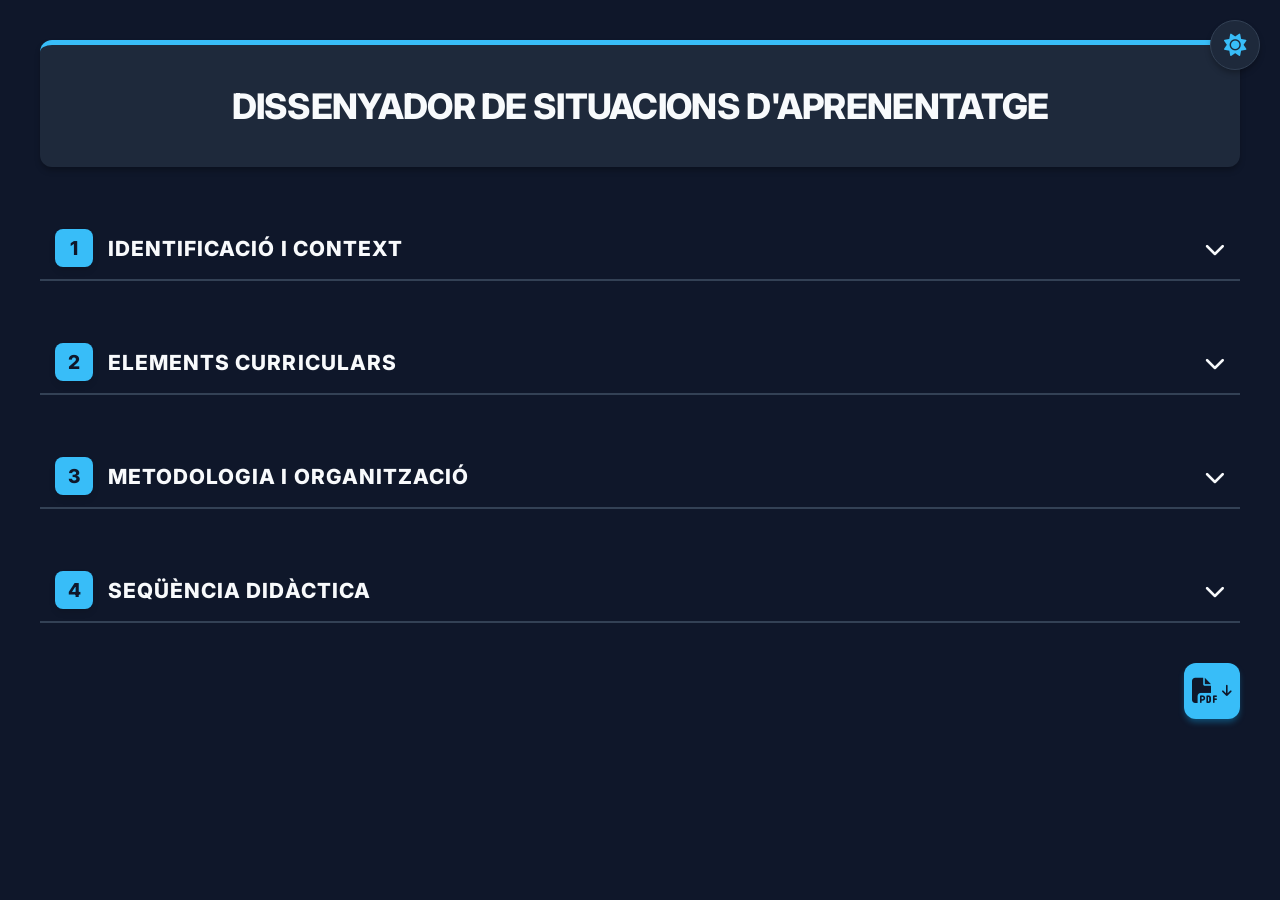
<file: gemini-code-1778108802894.html>
<!DOCTYPE html>
<html lang="ca">
<head>
    <meta charset="UTF-8">
    <meta name="viewport" content="width=device-width, initial-scale=1.0">
    <title>Dissenyador de Situacions d'Aprenentatge - EF Cicle Inicial</title>
    
    <!-- Tipografía Google Fonts (Inter) -->
    <link rel="preconnect" href="https://fonts.googleapis.com">
    <link rel="preconnect" href="https://fonts.gstatic.com" crossorigin>
    <link href="https://fonts.googleapis.com/css2?family=Inter:wght@400;500;600;700;800;900&display=swap" rel="stylesheet">
    
    <!-- Iconos FontAwesome -->
    <link rel="stylesheet" href="https://cdnjs.cloudflare.com/ajax/libs/font-awesome/6.4.0/css/all.min.css">

    <style>
        :root {
            /* Variables Modo Claro */
            --primary: #0f172a;
            --accent: #0ea5e9;
            --accent-hover: #0284c7;
            --bg: #f8fafc;
            --card-bg: #ffffff;
            --text-main: #334155;
            --text-muted: #64748b;
            --border: #e2e8f0;
            --radius: 12px;
            --shadow: 0 4px 6px -1px rgba(0, 0, 0, 0.05), 0 2px 4px -1px rgba(0, 0, 0, 0.03);
            
            /* Colores etiquetas (Tags) - GRIS CLARITO */
            --tag-bg: #f1f5f9;
            --tag-border: #e2e8f0;
            --tag-text: #475569;
            --tag-icon: #94a3b8;
            --tag-icon-hover: #ef4444;
        }

        /* VARIABLES MODO OSCURO (Activo por defecto) */
        body.dark-mode {
            --primary: #f8fafc;
            --accent: #38bdf8;
            --bg: #0f172a;
            --card-bg: #1e293b;
            --text-main: #f1f5f9;
            --text-muted: #94a3b8;
            --border: #334155;
            --shadow: 0 4px 6px -1px rgba(0, 0, 0, 0.3);
            
            /* Colores etiquetas oscuras */
            --tag-bg: #334155;
            --tag-border: #475569;
            --tag-text: #f1f5f9;
            --tag-icon: #94a3b8;
        }

        * {
            box-sizing: border-box;
            font-family: 'Inter', sans-serif;
        }

        body {
            background-color: var(--bg);
            color: var(--text-main);
            margin: 0;
            padding: 40px 20px;
            -webkit-font-smoothing: antialiased;
            transition: background-color 0.3s ease, color 0.3s ease;
        }

        .container {
            max-width: 1200px;
            margin: 0 auto;
        }

        /* BOTÓN MODO OSCURO */
        .dark-mode-toggle {
            position: fixed;
            top: 20px;
            right: 20px;
            background: var(--card-bg);
            border: 1px solid var(--border);
            color: var(--accent);
            width: 50px;
            height: 50px;
            border-radius: 50%;
            display: flex;
            align-items: center;
            justify-content: center;
            font-size: 1.4rem;
            cursor: pointer;
            box-shadow: var(--shadow);
            transition: all 0.3s ease;
            z-index: 1000;
        }

        .dark-mode-toggle:hover {
            transform: scale(1.1);
            background: var(--accent);
            color: white;
            border-color: var(--accent);
        }

        /* HEADER PRINCIPAL */
        header {
            background: var(--card-bg);
            padding: 40px 30px;
            border-radius: var(--radius);
            text-align: center;
            margin-bottom: 20px;
            box-shadow: var(--shadow);
            border-top: 5px solid var(--accent);
            transition: all 0.3s ease;
        }

        h1 {
            color: var(--primary);
            font-size: 2.2rem;
            margin: 0;
            font-weight: 800;
            letter-spacing: -0.02em;
            text-transform: uppercase;
        }

        /* SEPARADORES DE BLOQUE */
        .section-header {
            display: flex;
            align-items: center;
            justify-content: space-between;
            margin: 50px 0 25px 0;
            padding: 12px 15px;
            border-bottom: 2px solid var(--border);
            cursor: pointer;
            border-radius: 8px 8px 0 0;
            transition: background-color 0.2s ease;
            user-select: none;
        }

        .section-header:hover { 
            background-color: rgba(148, 163, 184, 0.1); 
        }

        .section-header-left {
            display: flex;
            align-items: center;
            gap: 15px;
        }

        .section-number {
            background: var(--accent);
            color: white;
            width: 38px;
            height: 38px;
            display: flex;
            align-items: center;
            justify-content: center;
            border-radius: 8px;
            font-weight: 800;
            font-size: 1.2rem;
            box-shadow: 0 4px 6px rgba(0, 0, 0, 0.1);
        }

        body.dark-mode .section-number { color: #0f172a; }

        .section-title-text {
            font-size: 1.3rem;
            font-weight: 800;
            color: var(--primary);
            text-transform: uppercase;
            letter-spacing: 0.05em;
        }

        .toggle-icon {
            font-size: 1.3rem;
            color: var(--primary);
            transition: transform 0.3s ease;
        }

        /* ESTRUCTURA */
        .grid-row {
            display: grid;
            grid-template-columns: 1fr 1fr;
            gap: 30px;
            margin-bottom: 30px;
        }

        .grid-row-4 {
            display: grid;
            grid-template-columns: 1fr 1fr 1fr 1.5fr;
            gap: 20px;
            margin-bottom: 30px;
        }

        .split-header-row {
            display: grid;
            grid-template-columns: 120px 1fr;
            gap: 20px;
            margin-bottom: 30px;
        }

        .block-content {
            animation: fadeIn 0.3s ease;
        }

        @keyframes fadeIn {
            from { opacity: 0; transform: translateY(-10px); }
            to { opacity: 1; transform: translateY(0); }
        }

        @media (max-width: 900px) {
            .grid-row, .grid-row-4, .split-header-row { grid-template-columns: 1fr !important; }
            .dua-grid { grid-template-columns: 1fr !important; }
            h1 { font-size: 1.5rem; }
            .btn-container { justify-content: center; }
        }

        /* TARJETAS */
        .card {
            background: var(--card-bg);
            padding: 24px;
            border-radius: var(--radius);
            border: 1px solid var(--border);
            box-shadow: var(--shadow);
            display: flex;
            flex-direction: column;
            height: 100%;
            transition: all 0.3s ease;
        }

        .card-title {
            font-weight: 700;
            font-size: 0.85rem;
            color: var(--text-muted);
            text-transform: uppercase;
            letter-spacing: 0.08em;
            margin-bottom: 16px;
            display: flex;
            align-items: center;
            gap: 10px;
        }

        .card-title i {
            color: var(--accent);
            font-size: 1.1rem;
            width: 24px;
            text-align: center;
        }

        /* INPUTS Y TEXTAREAS */
        input, textarea {
            width: 100%;
            padding: 14px 16px;
            border: 1px solid var(--border);
            border-radius: 8px;
            font-size: 0.95rem;
            color: var(--text-main);
            background: var(--bg);
            transition: all 0.2s ease;
            resize: vertical;
        }

        textarea {
            min-height: 80px;
            line-height: 1.5;
        }

        input:focus, textarea:focus {
            outline: none;
            border-color: var(--accent);
            background: var(--card-bg);
            box-shadow: 0 0 0 3px rgba(14, 165, 233, 0.15);
        }

        .date-range { display: flex; gap: 10px; }

        #input-sa-num {
            font-weight: 800;
            font-size: 1.2rem;
            text-align: center;
            color: var(--accent);
        }

        #input-sa-title {
            font-weight: 600;
            font-size: 1.1rem;
        }

        .sub-label {
            display: block;
            font-size: 0.75rem;
            font-weight: 800;
            color: var(--accent);
            text-transform: uppercase;
            margin-bottom: 8px;
            letter-spacing: 0.05em;
        }

        /* =========================================
           SISTEMA DE DESPLEGABLES PERSONALIZADOS
           ========================================= */
        .custom-select-wrapper {
            position: relative;
            width: 100%;
        }

        .custom-select-trigger {
            width: 100%;
            min-height: 48px;
            padding: 14px 16px;
            border: 1px solid var(--border);
            border-radius: 8px;
            font-size: 0.95rem;
            color: var(--text-main);
            background: var(--bg);
            transition: all 0.2s ease;
            display: flex;
            justify-content: space-between;
            align-items: center;
            cursor: pointer;
            user-select: none;
        }

        .custom-select-trigger:hover {
            border-color: var(--accent);
        }

        .custom-options {
            position: absolute;
            top: 100%;
            left: 0;
            right: 0;
            z-index: 100;
            background: var(--card-bg);
            border: 1px solid var(--accent);
            border-radius: 8px;
            box-shadow: 0 10px 15px -3px rgba(0,0,0,0.3);
            max-height: 250px;
            overflow-y: auto;
            display: none;
            margin-top: 5px;
            scrollbar-width: thin;
        }

        .custom-options.open {
            display: block;
            animation: slideDown 0.2s ease;
        }

        @keyframes slideDown {
            from { opacity: 0; transform: translateY(-5px); }
            to { opacity: 1; transform: translateY(0); }
        }

        .custom-option {
            padding: 12px 16px;
            font-size: 0.9rem;
            color: var(--text-main);
            border-bottom: 1px solid var(--border);
            cursor: pointer;
            transition: background-color 0.2s ease;
            white-space: normal;
            line-height: 1.4;
            text-align: justify;
        }

        .custom-option:last-child {
            border-bottom: none;
        }

        .custom-option:hover {
            background-color: var(--bg);
        }

        /* Colores CE y Criterios */
        .opt-ce1 { background-color: #ebdcf3 !important; color: #47297b !important; }
        .opt-ce2 { background-color: #c8e4e6 !important; color: #105e6b !important; }
        .opt-ce3 { background-color: #cae7fa !important; color: #0a54a0 !important; }
        .opt-ce4 { background-color: #d6f0cd !important; color: #0e602b !important; }
        .opt-ce5 { background-color: #fcecb5 !important; color: #7a490a !important; }
        .opt-ce6 { background-color: #fdd0bb !important; color: #832f08 !important; }
        
        .opt-ce1:hover, .opt-ce2:hover, .opt-ce3:hover, .opt-ce4:hover, .opt-ce5:hover, .opt-ce6:hover {
            filter: brightness(0.95);
        }

        body.dark-mode .custom-options {
            border-color: var(--accent);
        }

        /* =========================================
           ETIQUETAS SELECCIONADAS (TAGS) & DRAG DROP
           ========================================= */
        .selection-area {
            margin-top: 16px;
            display: flex;
            flex-direction: column;
            gap: 8px;
            min-height: 10px;
        }

        .tag {
            width: 100%;
            background: var(--tag-bg);
            border: 1px solid var(--tag-border);
            padding: 12px 32px 12px 16px; /* Més padding a la dreta per la X absoluta */
            border-radius: 8px;
            font-size: 0.9rem;
            font-weight: 500;
            color: var(--tag-text);
            display: flex;
            justify-content: space-between;
            align-items: center;
            animation: slideIn 0.2s ease-out;
            transition: transform 0.1s ease, box-shadow 0.1s ease;
            text-align: justify;
            cursor: grab;
            position: relative; /* Clau per posar la X absoluta */
        }

        .tag:active {
            cursor: grabbing;
        }

        .tag.dragging {
            opacity: 0.4;
            box-shadow: 0 10px 15px -3px rgba(0,0,0,0.2);
            transform: scale(1.02);
            z-index: 10;
        }

        /* COLORES OFICIALES PARA LOS TAGS */
        .tag-ce1 { background-color: #ebdcf3 !important; border-color: #d8c2e6 !important; color: #47297b !important; }
        .tag-ce1 .remove-x { color: #47297b !important; }
        
        .tag-ce2 { background-color: #c8e4e6 !important; border-color: #aed5d8 !important; color: #105e6b !important; }
        .tag-ce2 .remove-x { color: #105e6b !important; }
        
        .tag-ce3 { background-color: #cae7fa !important; border-color: #abd2f3 !important; color: #0a54a0 !important; }
        .tag-ce3 .remove-x { color: #0a54a0 !important; }
        
        .tag-ce4 { background-color: #d6f0cd !important; border-color: #bce0b0 !important; color: #0e602b !important; }
        .tag-ce4 .remove-x { color: #0e602b !important; }
        
        .tag-ce5 { background-color: #fcecb5 !important; border-color: #e5cd85 !important; color: #7a490a !important; }
        .tag-ce5 .remove-x { color: #7a490a !important; }
        
        .tag-ce6 { background-color: #fdd0bb !important; border-color: #ebaf8f !important; color: #832f08 !important; }
        .tag-ce6 .remove-x { color: #832f08 !important; }

        /* LA "X" DE ELIMINAR ARA ÉS UNIVERSAL I ESTÀ A LA CANTONADA SUPERIOR DRETA */
        .remove-x {
            position: absolute;
            top: 6px;
            right: 8px;
            cursor: pointer;
            color: var(--tag-icon);
            font-weight: 700;
            font-size: 0.75rem; /* Més petita */
            line-height: 1;
            transition: filter 0.2s, transform 0.2s;
            padding: 4px; /* Àrea per clicar còmoda */
            z-index: 5;
        }

        .remove-x:hover { 
            filter: brightness(0.5); 
            transform: scale(1.2);
            color: #ef4444 !important; /* Es posa vermell al passar el ratolí opcionalment */
        }

        /* =========================================
           BLOC 4: SEQÜÈNCIA DIDÀCTICA
           ========================================= */
        .btn-add-step {
            background: transparent;
            color: var(--accent);
            border: 2px dashed var(--accent);
            padding: 14px 24px;
            border-radius: 8px;
            cursor: pointer;
            transition: all 0.3s ease;
            display: inline-flex;
            align-items: center;
            justify-content: center;
            width: 100%;
        }

        .btn-add-step:hover {
            background: var(--accent);
            color: white;
            box-shadow: 0 4px 6px -1px rgba(14, 165, 233, 0.4);
        }

        .sequence-step {
            position: relative; /* Clau per la X absoluta */
            background: var(--card-bg); /* En mode nit agafa el blau fosc de la targeta */
            border: 1px solid var(--border);
            padding: 16px;
            border-radius: var(--radius);
            margin-bottom: 15px;
            animation: fadeIn 0.3s ease;
            transition: transform 0.1s ease, box-shadow 0.1s ease;
            display: flex;
            flex-direction: column;
            gap: 10px;
        }

        .sequence-step.dragging-step {
            opacity: 0.5;
            box-shadow: 0 10px 15px -3px rgba(0,0,0,0.2);
            transform: scale(1.01);
            z-index: 10;
        }

        .step-header {
            display: flex;
            align-items: center;
            gap: 12px;
            padding-right: 20px; /* Espai per la X */
        }

        .step-drag-handle {
            cursor: grab;
            color: var(--tag-icon);
            font-size: 1.1rem;
            padding: 5px;
        }
        
        .step-drag-handle:active {
            cursor: grabbing;
        }

        .step-number {
            background: var(--accent);
            color: white;
            min-width: 26px;
            height: 26px;
            border-radius: 6px;
            display: flex;
            align-items: center;
            justify-content: center;
            font-weight: 800;
            font-size: 0.9rem;
            flex-shrink: 0;
            box-shadow: 0 2px 4px rgba(14, 165, 233, 0.3);
        }

        .step-title-input {
            flex-grow: 1;
            background: transparent;
            border: none;
            border-bottom: 1px dashed var(--tag-icon);
            padding: 4px 8px;
            font-size: 1rem;
            font-weight: 700;
            color: var(--tag-text);
            border-radius: 0;
            transition: border-color 0.2s;
        }

        .step-title-input:focus {
            outline: none;
            box-shadow: none;
            border-color: var(--accent);
            background: rgba(14, 165, 233, 0.05);
        }

        .btn-add-activity {
            background: none;
            border: none;
            color: var(--accent);
            font-size: 0.85rem;
            font-weight: 700;
            cursor: pointer;
            display: inline-flex;
            align-items: center;
            gap: 6px;
            padding: 6px 12px;
            margin-left: 42px; /* Alineat amb el text de la fase */
            border-radius: 6px;
            transition: background-color 0.2s;
            margin-top: 5px;
        }

        .btn-add-activity:hover {
            background-color: rgba(14, 165, 233, 0.1);
        }

        .sequence-activity {
            position: relative; /* Clau per la X absoluta */
            display: flex;
            align-items: flex-start;
            gap: 10px;
            margin-left: 36px; /* Alineat dins de la fase */
            margin-top: 10px;
            background: var(--tag-bg); /* Fons gris en mode nit com les etiquetes */
            border: 1px solid var(--tag-border);
            padding: 12px 32px 12px 12px; /* Padding extra a la dreta per la X */
            border-radius: 8px;
            animation: slideIn 0.2s ease-out;
        }

        .activity-bullet {
            color: var(--accent);
            font-size: 0.8rem;
            margin-top: 2px;
        }

        .activity-textarea {
            flex-grow: 1;
            min-height: 40px;
            font-size: 0.85rem;
            padding: 0;
            background: transparent;
            color: var(--tag-text);
            border: none;
            resize: vertical;
        }

        .activity-textarea:focus {
            background: transparent;
            box-shadow: none;
            outline: none;
            border-bottom: 1px solid var(--accent);
            border-radius: 0;
        }

        /* BOTÓN DESCARGA CUADRADO */
        .btn-container {
            margin-top: 40px;
            display: flex;
            justify-content: flex-end;
        }

        .btn-download {
            background: var(--accent);
            color: white;
            border: none;
            width: 56px;
            height: 56px;
            font-size: 1.6rem;
            border-radius: 12px;
            cursor: pointer;
            transition: all 0.3s ease;
            display: inline-flex;
            align-items: center;
            justify-content: center;
            gap: 4px;
            box-shadow: 0 4px 6px -1px rgba(14, 165, 233, 0.4);
        }

        body.dark-mode .btn-download { color: #0f172a; }

        .btn-download:hover {
            transform: translateY(-2px);
            box-shadow: 0 10px 15px -3px rgba(14, 165, 233, 0.5);
            filter: brightness(1.1);
        }

        #pdf-template { display: none; }

        /* =========================================
           SISTEMA DE IMPRESIÓN (PDF NATIVO 100% TEXTO)
           ========================================= */
        @media print {
            body {
                background: white !important;
                margin: 0 !important;
                padding: 0 !important;
                color: #0f172a !important;
            }
            .container, .dark-mode-toggle {
                display: none !important;
            }
            #pdf-template {
                display: block !important;
                width: 100% !important;
                max-width: 100% !important;
                margin: 0 !important;
                padding: 0 !important;
            }
            @page {
                margin: 12mm;
                size: A4 portrait;
            }
            * {
                -webkit-print-color-adjust: exact !important;
                print-color-adjust: exact !important;
                text-shadow: none !important;
                box-shadow: none !important;
            }
            
            /* Evitar que es tallin targetes a la meitat de la pàgina */
            .pdf-card { break-inside: avoid; }
        }
    </style>
</head>
<body class="dark-mode">

<button class="dark-mode-toggle" onclick="toggleDarkMode()" title="Canviar Mode Fosc/Clar">
    <i class="fa-solid fa-sun" id="dark-icon"></i>
</button>

<div class="container">
    
    <header>
        <h1>DISSENYADOR DE SITUACIONS D'APRENENTATGE</h1>
    </header>

    <!-- BLOQUE 1 -->
    <div class="section-header" onclick="toggleBlock('block-1')">
        <div class="section-header-left">
            <div class="section-number">1</div>
            <div class="section-title-text">Identificació i Context</div>
        </div>
        <i class="fa-solid fa-chevron-up toggle-icon" id="icon-block-1" style="transform: rotate(180deg);"></i>
    </div>

    <div id="block-1" class="block-content" style="display: none;">
        <div class="grid-row-4">
            <div class="card">
                <div class="card-title"><i class="fa-solid fa-shapes"></i> CICLE</div>
                <select id="input-cicle"></select>
            </div>
            <div class="card">
                <div class="card-title"><i class="fa-solid fa-graduation-cap"></i> CURS</div>
                <select id="input-curs"></select>
            </div>
            <div class="card">
                <div class="card-title"><i class="fa-solid fa-calendar-week"></i> TRIMESTRE</div>
                <select id="input-trimestre"></select>
            </div>
            <div class="card">
                <div class="card-title"><i class="fa-regular fa-calendar-days"></i> TEMPORALITZACIÓ</div>
                <div class="date-range">
                    <input type="date" id="input-date-start">
                    <input type="date" id="input-date-end">
                </div>
            </div>
        </div>

        <div class="split-header-row">
            <div class="card">
                <div class="card-title"><i class="fa-solid fa-hashtag"></i> Nº</div>
                <input type="text" id="input-sa-num" placeholder="">
            </div>
            <div class="card">
                <div class="card-title"><i class="fa-solid fa-book-open"></i> TÍTOL</div>
                <input type="text" id="input-sa-title" placeholder="">
            </div>
        </div>

        <div class="grid-row" style="grid-template-columns: 1fr;">
            <div class="card">
                <div class="card-title"><i class="fa-solid fa-flag"></i> REPTE, PROBLEMA, NECESSITAT</div>
                <textarea id="input-repte" rows="2" placeholder="Quin és el repte a superar? Detalla'l..."></textarea>
            </div>
        </div>
        <div class="grid-row" style="grid-template-columns: 1fr;">
            <div class="card">
                <div class="card-title"><i class="fa-solid fa-flag-checkered"></i> TASCA FINAL</div>
                <textarea id="input-tasca" rows="2" placeholder="Què crearan o faran al final? Descriu-ho..."></textarea>
            </div>
        </div>
    </div>

    <!-- BLOQUE 2 -->
    <div class="section-header" onclick="toggleBlock('block-2')">
        <div class="section-header-left">
            <div class="section-number">2</div>
            <div class="section-title-text">Elements Curriculars</div>
        </div>
        <i class="fa-solid fa-chevron-up toggle-icon" id="icon-block-2" style="transform: rotate(180deg);"></i>
    </div>

    <div id="block-2" class="block-content" style="display: none;">
        <div class="grid-row" style="grid-template-columns: repeat(3, 1fr);">
            <div class="card">
                <div class="card-title"><i class="fa-solid fa-stairs"></i> OBJ. GENERALS D'ETAPA</div>
                <select id="select-obj-gen"></select>
                <div class="selection-area" id="tags-obj-gen"></div>
            </div>
            <div class="card">
                <div class="card-title"><i class="fa-solid fa-earth-europe"></i> ODS</div>
                <select id="select-ods"></select>
                <div class="selection-area" id="tags-ods"></div>
            </div>
            <div class="card">
                <div class="card-title"><i class="fa-solid fa-key"></i> COMPETÈNCIES CLAU</div>
                <select id="select-comp-clau"></select>
                <div class="selection-area" id="tags-comp-clau"></div>
            </div>
        </div>

        <div class="grid-row">
            <div class="card">
                <div class="card-title"><i class="fa-solid fa-bullseye"></i> COMPETÈNCIES ESPECÍFIQUES</div>
                <select id="select-comp-espec"></select>
                <div class="selection-area" id="tags-comp-espec"></div>
            </div>
            <div class="card">
                <div class="card-title"><i class="fa-solid fa-list-ol"></i> CRITERIS D'AVALUACIÓ</div>
                <select id="select-criteris"></select>
                <div class="selection-area" id="tags-criteris"></div>
            </div>
        </div>

        <div class="grid-row">
            <div class="card">
                <div class="card-title"><i class="fa-solid fa-layer-group"></i> BLOCS DE CONTINGUTS</div>
                <select id="select-blocs"></select>
                <div class="selection-area" id="tags-blocs"></div>
            </div>
            <div class="card">
                <div class="card-title"><i class="fa-solid fa-lightbulb"></i> SABERS BÀSICS</div>
                <select id="select-sabers"></select>
                <div class="selection-area" id="tags-sabers"></div>
            </div>
        </div>
    </div>


    <!-- BLOQUE 3 -->
    <div class="section-header" onclick="toggleBlock('block-3')">
        <div class="section-header-left">
            <div class="section-number">3</div>
            <div class="section-title-text">Metodologia i Organització</div>
        </div>
        <i class="fa-solid fa-chevron-up toggle-icon" id="icon-block-3" style="transform: rotate(180deg);"></i>
    </div>

    <div id="block-3" class="block-content" style="display: none;">
        <div class="grid-row">
            <div class="card">
                <div class="card-title"><i class="fa-solid fa-person-running"></i> METODOLOGIA</div>
                <select id="select-metodologia"></select>
                <div class="selection-area" id="tags-metodologia"></div>
            </div>
            <div class="card">
                <div class="card-title"><i class="fa-solid fa-users"></i> AGRUPAMENTS</div>
                <select id="select-agrupaments"></select>
                <div class="selection-area" id="tags-agrupaments"></div>
            </div>
        </div>

        <div class="grid-row">
            <div class="card">
                <div class="card-title"><i class="fa-solid fa-clipboard-check"></i> INSTRUMENTS D'AVALUACIÓ</div>
                <select id="select-instruments"></select>
                <div class="selection-area" id="tags-instruments"></div>
            </div>
            <div class="card">
                <div class="card-title"><i class="fa-solid fa-basketball"></i> MATERIALS</div>
                <textarea id="input-materials" rows="3" placeholder="Escriu els materials necessaris..."></textarea>
            </div>
        </div>

        <div class="grid-row" style="grid-template-columns: 1fr;">
            <div class="card">
                <div class="card-title"><i class="fa-solid fa-universal-access"></i> ATENCIÓ A LA DIVERSITAT (DUA)</div>
                <div class="dua-grid" style="display: grid; grid-template-columns: repeat(3, 1fr); gap: 20px;">
                    <div>
                        <span class="sub-label">Accés</span>
                        <select id="select-dua-acces"></select>
                        <div class="selection-area" id="tags-dua-acces"></div>
                    </div>
                    <div>
                        <span class="sub-label">Participació</span>
                        <select id="select-dua-part"></select>
                        <div class="selection-area" id="tags-dua-part"></div>
                    </div>
                    <div>
                        <span class="sub-label">Progrés</span>
                        <select id="select-dua-prog"></select>
                        <div class="selection-area" id="tags-dua-prog"></div>
                    </div>
                </div>
            </div>
        </div>
    </div>

    <!-- BLOQUE 4: SEQÜÈNCIA DIDÀCTICA -->
    <div class="section-header" onclick="toggleBlock('block-4')">
        <div class="section-header-left">
            <div class="section-number">4</div>
            <div class="section-title-text">Seqüència Didàctica</div>
        </div>
        <i class="fa-solid fa-chevron-up toggle-icon" id="icon-block-4" style="transform: rotate(180deg);"></i>
    </div>

    <div id="block-4" class="block-content" style="display: none;">
        <div id="sequence-container">
            <!-- Pasos generados dinámicamente -->
        </div>
        
        <div style="margin-top: 20px;">
            <button class="btn-add-step" onclick="addSequenceStep()" title="Afegir Sessió / Fase">
                <i class="fa-solid fa-plus fa-xl"></i>
            </button>
        </div>
    </div>

    <!-- BOTÓN DESCARGA -->
    <div class="btn-container">
        <button class="btn-download" onclick="generatePDF()" title="Imprimir o Descarregar PDF natiu">
            <i class="fa-solid fa-file-pdf"></i>
            <i class="fa-solid fa-arrow-down" style="font-size: 0.8rem;"></i>
        </button>
    </div>

</div>

<!-- PLANTILLA INVISIBLE PARA EL PDF -->
<div id="pdf-template" style="font-family: 'Inter', sans-serif; color: #1e293b; background: white;">
    <div id="pdf-body"></div>
</div>

<script>
    // ==========================================
    // 1. BASE DE DATOS ACTUALIZADA
    // ==========================================
    const dadesCurriculars = {
        cicle: ["Cicle Inicial"],
        curs: ["1r Primària", "2n Primària"],
        trimestre: ["1r Trimestre", "2n Trimestre", "3r Trimestre"],
        
        objectiusGenerals: [
            "a) Conéixer i apreciar els valors i les normes de convivència, aprendre a actuar d’acord amb aquestes de manera empàtica, preparar-se per a l’exercici actiu de la ciutadania i respectar els drets humans, així com el pluralisme propi d’una societat democràtica.",
            "b) Desenvolupar hàbits de treball individual i d’equip, d’esforç i de responsabilitat en l’estudi, així com actituds de confiança en un mateix, sentit crític, iniciativa personal, curiositat, interés i creativitat en l’aprenentatge, i esperit emprenedor.",
            "c) Adquirir habilitats per a la resolució pacífica de conflictes i la prevenció de la violència, que els permeten desenvolupar-se amb autonomia en l’àmbit escolar i familiar, així com en els grups socials amb els quals es relacionen.",
            "d) Conéixer, comprendre i respectar les diferents cultures i les diferències entre les persones, la igualtat de drets i oportunitats d’homes i dones i la no-discriminació de persones per motius d’ètnia, orientació o identitat sexual, religió o creences, discapacitat o altres condicions.",
            "e) Conéixer i utilitzar de manera adequada la llengua castellana i, si n’hi ha, la llengua cooficial de la comunitat autònoma, i desenvolupar hàbits de lectura.",
            "f) Adquirir en, almenys, una llengua estrangera la competència comunicativa bàsica que els permeta expressar i comprendre missatges senzills i desenvolupar-se en situacions quotidianes.",
            "g) Desenvolupar les competències matemàtiques bàsiques i iniciar-se en la resolució de problemes que requerisquen la realització d’operacions elementals de càlcul, coneixements geomètrics i estimacions, així com ser capaços d’aplicar-los a les situacions de la seua vida quotidiana.",
            "h) Conéixer els aspectes fonamentals de les Ciències de la Naturalesa, les Ciències Socials, la Geografia, la Història i la Cultura.",
            "i) Desenvolupar les competències tecnològiques bàsiques i iniciar-se en la seua utilització per a l’aprenentatge, desenvolupant un esperit crític davant del seu funcionament i dels missatges que reben i elaboren.",
            "j) Utilitzar diferents representacions i expressions artístiques i iniciar-se en la construcció de propostes visuals i audiovisuals.",
            "k) Valorar la higiene i la salut, acceptar el propi cos i el dels altres, respectar les diferències i utilitzar l’educació física, l’esport i l’alimentació com a mitjans per a afavorir el desenvolupament personal i social.",
            "l) Conéixer i valorar els animals més pròxims a l’ésser humà i adoptar formes de comportament que afavorisquen l’empatia i la seua cura.",
            "m) Desenvolupar les seues capacitats afectives en tots els àmbits de la personalitat i en les seues relacions amb les altres persones, així com una actitud contrària a la violència, als prejudicis de qualsevol tipus i als estereotips sexistes.",
            "n) Desenvolupar hàbits quotidians de mobilitat activa autònoma saludable, fomentant l’educació viària i actituds de respecte que incidisquen en la prevenció dels accidents de trànsit."
        ],
        
        ods: [
            "ODS 1: Fi de la pobresa.",
            "ODS 2: Fam zero.",
            "ODS 3: Salut i benestar (fonamental en l’educació física i emocional).",
            "ODS 4: Educació de qualitat (l’ODS central en la LOMLOE, buscant equitat i inclusió).",
            "ODS 5: Igualtat de gènere.",
            "ODS 6: Aigua neta i sanejament.",
            "ODS 7: Energia assequible i no contaminant.",
            "ODS 8: Treball decent i creixement econòmic.",
            "ODS 9: Indústria, innovació i infraestructures.",
            "ODS 10: Reducció de les desigualtats.",
            "ODS 11: Ciutats i comunitats sostenibles.",
            "ODS 12: Producció i consum responsables.",
            "ODS 13: Acció pel clima.",
            "ODS 14: Vida submarina.",
            "ODS 15: Vida d’ecosistemes terrestres.",
            "ODS 16: Pau, justícia i institucions sòlides.",
            "ODS 17: Aliances per a assolir els objectius."
        ],
        
        competenciesClau: [
            "CCL - Competència en comunicació lingüística",
            "CP - Competència plurilingüe",
            "STEM - Competència matemàtica i competència en ciència, tecnologia i enginyeria",
            "CD - Competència digital",
            "CPSAA - Competència personal, social i d’aprendre a aprendre",
            "CC - Competència ciutadana",
            "CE - Competència emprenedora",
            "CCEC - Competència en consciència i expressió culturals"
        ],
        
        competenciesEspecifiques: [
            "CE1. Identificar i incorporar hàbits saludables bàsics en la vida quotidiana, desenrotllant un estil de vida actiu, a través de l'activitat física regular i adequada.",
            "CE2. Mostrar consciència i control dels elements fonamentals de la corporalitat en la resolució de situacions motrius variades des d'un plantejament crític.",
            "CE3. Resoldre reptes i situacions motrius fent ús de les capacitats físiques, perceptiu-motrius i les habilitats motrius en diferents contextos de la vida quotidiana a través de l'activitat física i el joc.",
            "CE4. Participar en l'execució de propostes artístic-expressives amb aportacions estètiques i creatives pròpies de la cultura motriu a través de la utilització dels recursos expressius bàsics del cos i el moviment.",
            "CE5. Participar activament en l'exploració del patrimoni natural i cultural de l'entorn, a través d'activitats físiques i artístic-expressives guiades, adoptant mesures de responsabilitat individuals i col·lectives que afavorisquen la pràctica segura i respectuosa amb el mitjà.",
            "CE6. Identificar i explorar recursos tecnològics relacionats amb l'activitat física i la salut, utilitzant-los de manera responsable i segura, sota la supervisió de l'entorn familiar i escolar."
        ],
        
        criterisAvaluacio: [
            "1.1. Identificar els desplaçaments actius i hàbits d'alimentació saludable com a pràctica saludable, coneixent els seus beneficis físics per a l'establiment d'un estil de vida actiu.",
            "1.2. Aplicar en diferents situacions quotidianes mesures bàsiques de cura de la salut personal a través de la higiene corporal i l'educació postural.",
            "1.3. Participar en jocs d'activació i tornada a la calma, reconeixent utilitat per adaptar el cos a l'activitat física i evitar lesions.",
            "1.4. Practicar activitat física, a través de la realització de rutines bàsiques d'exercicis i jocs que fomenten l'autoconeixement i una harmoniosa interacció.",
            "2.1. Reconéixer les seues limitacions a l'hora de realitzar pràctiques esportives mostrant una disposició positiva cap a la pràctica física.",
            "2.2. Conéixer les parts principals del cos: esquelet i musculatura i relacionar-les amb les accions motrius habituals.",
            "2.3. Adoptar decisions en contextos de pràctica motriu de manera ajustada segons les circumstàncies.",
            "3.1. Executar desplaçaments, salts, girs i altres accions motrius de manera coordinada, facilitant el desenvolupament motriu en situacions controlades de joc i activitat física en entorns estables i coneguts, a través d'accions motrius individuals i de cooperació.",
            "3.2. Identificar habilitats socials inclusives en les pràctiques motrius resolent conflictes individuals i col·lectius de forma dialogada i justa.",
            "3.3. Experimentar reptes motrius senzills que impliquen les capacitats físiques bàsiques a través d'accions motrius individuals i de cooperació.",
            "3.4. Participar en jocs que impliquen accions motrius individuals i de cooperació, per mitjà de la identificació dels principals valors socials i culturals associats als jocs.",
            "4.1. Reproduir mitjançant propostes escèniques, coreogràfiques, balls i danses les possibilitats comunicatives del llenguatge corporal.",
            "4.2. Expressar amb progressiva desinhibició emocions i sentiments, que enriquisquen la seua identitat emocional i personal, a través del moviment.",
            "4.3. Participar activament en dramatitzacions senzilles i guiades, fent ús dels recursos expressius del cos i del moviment.",
            "5.1. Participar en activitats físiques i artístic-expressives en espais de joc i oci en l'entorn pròxim al centre de manera guiada i controlada.",
            "5.2. Identificar mesures de seguretat i accions per a la conservació del medi mitjançant la participació en les activitats inclusives en l'entorn pròxim al centre.",
            "5.3. Conèixer i reflexionar sobre activitats físiques i artístic-expressives del patrimoni natural i cultural pròxim a través d'activitats guiades en l'entorn.",
            "6.1. Conèixer recursos tecnològics senzills relacionats amb l'activitat física i la salut, en situacions motrius.",
            "6.2. Practicar de manera guiada amb algunes aplicacions tecnològiques vinculades a reptes motors i jocs."
        ],
        
        blocsContinguts: [
            "BL1. Vida activa y saludable.",
            "BL2. Organización y gestión de la actividad física.",
            "BL3. Resolución de problemas en situations motrices.",
            "BL4. Autorregulación emocional e interacción social en situaciones motrices.",
            "BL5. Manifestaciones de la cultura motriz.",
            "BL6. Interacción eficiente y sostenible con el entorno."
        ],
        
        sabersBasics: [
            // CE1
            "BL1. Higiene postural i mesures de prevenció d'accidents [1.2]",
            "BL1. Respiració i relaxació [1.2]",
            "BL1. Hàbits saludables d'higiene corporal i postural, d'alimentació i d'hidratació [1.1, 1.2]",
            "BL1. Beneficis d'un estil vida actiu basat en l'activitat física regular. El valor del descans [1.1]",
            "BL1. Alimentació saludable [1.1]",
            "BL2. Programes d'activitat física senzills: definició d'objectius des d'una perspectiva global de l'activitat física i la salut [1.4]",
            "BL2. Elecció de l'activitat basada en criteris saludables segons l'ús i la finalitat [1.4]",
            "BL2. Rutines d'activació, calfament i volta a la calma [1.3]",
            "BL2. Normes de seguretat bàsiques. Coneixement dels principals riscos [1.3]",
            // CE2
            "BL1. Benestar personal. Respecte, consciència i acceptació del cos propi. Gestió de les emocions [2.1]",
            "BL1. Les parts principals del cos: esquelet i musculatura [2.2]",
            "BL3. Percepció i estructuració espaitemporal [2.3]",
            // CE3
            "BL1. Respecte i acceptació de la diversitat de les característiques personals [3.2]",
            "BL3. Les capacitats físiques bàsiques en l'àmbit lúdic i l'activitat física [3.3]",
            "BL3. Jocs individuals i col·lectius, sensorials, simbòlics, psicomotors i manipulatius [3.1, 3.4]",
            "BL3. Jocs cooperatius. Jocs alternatius. Jocs modificats [3.1, 3.4]",
            "BL3. Ocupació d'espais [3.4]",
            "BL4. Identificació i expressió d'emocions i sentiments [3.2]",
            "BL4. Esportivitat i joc net [3.2]",
            "BL4. Normes i regles consensuades en situacions de joc [3.2]",
            "BL4. Habilitats socials: escolta activa, treball en equip, estratègies de gestió i resolució dialogada de conflictes [3.2]",
            "BL4. Conductes inclusives en les situacions motrius basades en la convivència i la no discriminació [3.2]",
            "BL5. Jocs cooperatius i espais coeducatius [3.1, 3.4]",
            "BL5. Pràctiques lúdiques i participatives. Motivació extrínseca [3.4]",
            // CE4
            "BL5. El llenguatge comunicatiu no verbal: el gest, la mímica i la dansa creativa [4.1, 4.2]",
            "BL5. Dramatitzacions senzilles guiades [4.3]",
            "BL5. Activitats rítmiques expressives amb i sense suport musical [4.1, 4.2]",
            "BL5. El ritme intern [4.1]",
            "BL5. Balls populars infantils, tradicionals i regionals valencians [4.1]",
            // CE5
            "BL6. Itineraris guiats en l'entorn pròxim al centre [5.1]",
            "BL6. Itineraris a peu i amb bicicleta [5.1]",
            "BL6. Espais de joc i oci en l'entorn pròxim al centre [5.1]",
            "BL6. Hàbits de mobilitat sostenible [5.2]",
            "BL6. Protocols bàsics de seguretat en les activitats guiades en l'entorn [5.2]"
        ],

        metodologia: [
            "Descobriment guiat", "Resolució de problemes", 
            "Aprenentatge cooperatiu", "Estacions / circuits", 
            "Gamificació", "Aprenentatge basat en jocs", 
            "Comandament directe", "Treball per reptes"
        ],
        
        agrupaments: ["Individual", "Parelles", "Petit grup", "Equips", "Gran grup"],
        
        instrumentsAvaluacio: [
            "Observació directa", "Llista de control", "Rúbrica", 
            "Diana d'avaluació", "Autoavaluació", "Coavaluació", 
            "Repte final pràctic"
        ],

        duaAcces: ["Suport visual (pictogrames)", "Demostració prèvia", "Instruccions curtes i clares"],
        duaParticipacio: ["Adaptació de regles", "Ús de material alternatiu (més lleuger/tou)", "Agrupaments flexibles"],
        duaProgres: ["Reptes amb diferents nivells", "Temps extra d'execució", "Feedback immediat positiu"]
    };

    // ==========================================
    // 2. DESPLEGABLES A MEDIDA Y DRAG & DROP
    // ==========================================
    function buildCustomSelect(selectId, dades, containerId) {
        const originalSelect = document.getElementById(selectId);
        if(!originalSelect) return;

        const wrapper = document.createElement('div');
        wrapper.className = 'custom-select-wrapper';

        const trigger = document.createElement('div');
        trigger.className = 'custom-select-trigger';
        trigger.innerHTML = '<span></span><i class="fa-solid fa-chevron-down"></i>';

        const optionsDiv = document.createElement('div');
        optionsDiv.className = 'custom-options';

        dades.forEach(opcio => {
            const opt = document.createElement('div');
            opt.className = 'custom-option';
            opt.textContent = opcio;

            // Clases de color en los selectores
            if(selectId === 'select-comp-espec'){
                if(opcio.startsWith("CE1.")) opt.classList.add('opt-ce1');
                else if(opcio.startsWith("CE2.")) opt.classList.add('opt-ce2');
                else if(opcio.startsWith("CE3.")) opt.classList.add('opt-ce3');
                else if(opcio.startsWith("CE4.")) opt.classList.add('opt-ce4');
                else if(opcio.startsWith("CE5.")) opt.classList.add('opt-ce5');
                else if(opcio.startsWith("CE6.")) opt.classList.add('opt-ce6');
            } else if (selectId === 'select-criteris') {
                if(opcio.startsWith("1.")) opt.classList.add('opt-ce1');
                else if(opcio.startsWith("2.")) opt.classList.add('opt-ce2');
                else if(opcio.startsWith("3.")) opt.classList.add('opt-ce3');
                else if(opcio.startsWith("4.")) opt.classList.add('opt-ce4');
                else if(opcio.startsWith("5.")) opt.classList.add('opt-ce5');
                else if(opcio.startsWith("6.")) opt.classList.add('opt-ce6');
            } else if (selectId === 'select-sabers') {
                if(opcio.includes("[1.")) opt.classList.add('opt-ce1');
                else if(opcio.includes("[2.")) opt.classList.add('opt-ce2');
                else if(opcio.includes("[3.")) opt.classList.add('opt-ce3');
                else if(opcio.includes("[4.")) opt.classList.add('opt-ce4');
                else if(opcio.includes("[5.")) opt.classList.add('opt-ce5');
                else if(opcio.includes("[6.")) opt.classList.add('opt-ce6');
            }

            opt.onclick = () => {
                if(containerId) {
                    addTag(opcio, containerId);
                    
                    if(containerId === 'tags-sabers') {
                        const blockMatch = opcio.match(/^(BL\d+)/);
                        if (blockMatch) {
                            const fullBlock = dadesCurriculars.blocsContinguts.find(b => b.startsWith(blockMatch[1]));
                            if (fullBlock) addTag(fullBlock, 'tags-blocs');
                        }
                        
                        const critMatch = opcio.match(/\[(.*?)\]/);
                        if (critMatch) {
                            const criteriaList = critMatch[1].split(',').map(s => s.trim());
                            criteriaList.forEach(critNum => {
                                const fullCriteria = dadesCurriculars.criterisAvaluacio.find(c => c.startsWith(critNum));
                                if (fullCriteria) addTag(fullCriteria, 'tags-criteris');
                                
                                const ceNum = critNum.split('.')[0];
                                const fullCE = dadesCurriculars.competenciesEspecifiques.find(ce => ce.startsWith(`CE${ceNum}.`));
                                if (fullCE) addTag(fullCE, 'tags-comp-espec');
                            });
                        }
                    }
                } else {
                    trigger.querySelector('span').textContent = opcio;
                    originalSelect.value = opcio; 
                }
                optionsDiv.classList.remove('open');
            };
            optionsDiv.appendChild(opt);
        });

        trigger.onclick = (e) => {
            e.stopPropagation();
            document.querySelectorAll('.custom-options').forEach(el => {
                if(el !== optionsDiv) el.classList.remove('open');
            });
            optionsDiv.classList.toggle('open');
        };

        wrapper.appendChild(trigger);
        wrapper.appendChild(optionsDiv);

        originalSelect.style.display = 'none';
        originalSelect.parentNode.insertBefore(wrapper, originalSelect.nextSibling);
    }

    function makeSortable(container) {
        let draggingElement = null;

        container.addEventListener('dragstart', (e) => {
            if(e.target.classList.contains('tag')) {
                draggingElement = e.target;
                e.target.classList.add('dragging');
                e.dataTransfer.effectAllowed = 'move';
            }
        });

        container.addEventListener('dragend', (e) => {
            if(e.target.classList.contains('tag')) {
                e.target.classList.remove('dragging');
                draggingElement = null;
            }
        });

        container.addEventListener('dragover', (e) => {
            e.preventDefault();
            if(!draggingElement || !draggingElement.classList.contains('tag')) return;
            
            const draggableElements = [...container.querySelectorAll('.tag:not(.dragging)')];
            const afterElement = draggableElements.reduce((closest, child) => {
                const box = child.getBoundingClientRect();
                const offset = e.clientY - box.top - box.height / 2;
                if (offset < 0 && offset > closest.offset) {
                    return { offset: offset, element: child };
                } else {
                    return closest;
                }
            }, { offset: Number.NEGATIVE_INFINITY }).element;

            if (afterElement == null) {
                container.appendChild(draggingElement);
            } else {
                container.insertBefore(draggingElement, afterElement);
            }
        });
    }

    document.addEventListener('click', function(e) {
        if (!e.target.closest('.custom-select-wrapper')) {
            document.querySelectorAll('.custom-options').forEach(el => el.classList.remove('open'));
        }
    });

    function inicialitzarDesplegables() {
        const mapeig = [
            {id: 'input-cicle', dades: dadesCurriculars.cicle, tag: null},
            {id: 'input-curs', dades: dadesCurriculars.curs, tag: null},
            {id: 'input-trimestre', dades: dadesCurriculars.trimestre, tag: null},
            {id: 'select-obj-gen', dades: dadesCurriculars.objectiusGenerals, tag: 'tags-obj-gen'},
            {id: 'select-ods', dades: dadesCurriculars.ods, tag: 'tags-ods'},
            {id: 'select-comp-clau', dades: dadesCurriculars.competenciesClau, tag: 'tags-comp-clau'},
            {id: 'select-comp-espec', dades: dadesCurriculars.competenciesEspecifiques, tag: 'tags-comp-espec'},
            {id: 'select-criteris', dades: dadesCurriculars.criterisAvaluacio, tag: 'tags-criteris'},
            {id: 'select-blocs', dades: dadesCurriculars.blocsContinguts, tag: 'tags-blocs'},
            {id: 'select-sabers', dades: dadesCurriculars.sabersBasics, tag: 'tags-sabers'},
            {id: 'select-metodologia', dades: dadesCurriculars.metodologia, tag: 'tags-metodologia'},
            {id: 'select-agrupaments', dades: dadesCurriculars.agrupaments, tag: 'tags-agrupaments'},
            {id: 'select-instruments', dades: dadesCurriculars.instrumentsAvaluacio, tag: 'tags-instruments'},
            {id: 'select-dua-acces', dades: dadesCurriculars.duaAcces, tag: 'tags-dua-acces'},
            {id: 'select-dua-part', dades: dadesCurriculars.duaParticipacio, tag: 'tags-dua-part'},
            {id: 'select-dua-prog', dades: dadesCurriculars.duaProgres, tag: 'tags-dua-prog'}
        ];

        mapeig.forEach(item => {
            buildCustomSelect(item.id, item.dades, item.tag);
            if (item.tag) {
                makeSortable(document.getElementById(item.tag));
            }
        });

        makeSequenceSortable();
    }

    window.onload = inicialitzarDesplegables;

    // ==========================================
    // 3. LÓGICA DE INTERFAZ
    // ==========================================
    function toggleDarkMode() {
        document.body.classList.toggle('dark-mode');
        const icon = document.getElementById('dark-icon');
        
        if (document.body.classList.contains('dark-mode')) {
            icon.classList.remove('fa-moon');
            icon.classList.add('fa-sun');
        } else {
            icon.classList.remove('fa-sun');
            icon.classList.add('fa-moon');
        }
    }

    function toggleBlock(blockId) {
        const block = document.getElementById(blockId);
        const icon = document.getElementById('icon-' + blockId);
        
        if (block.style.display === 'none' || block.style.display === '') {
            block.style.display = 'block';
            icon.style.transform = 'rotate(0deg)';
        } else {
            block.style.display = 'none';
            icon.style.transform = 'rotate(180deg)';
        }
    }

    function addTag(val, containerId) {
        if (!val) return;
        
        const container = document.getElementById(containerId);
        const exists = Array.from(container.querySelectorAll('.tag span.tag-text')).some(s => s.innerText === val);
        if (exists) return;

        const tag = document.createElement('div');
        tag.className = 'tag';
        tag.draggable = true;

        if (containerId === 'tags-comp-espec' || containerId === 'tags-criteris') {
            if (val.startsWith("CE1.") || val.startsWith("1.")) tag.classList.add('tag-ce1');
            else if (val.startsWith("CE2.") || val.startsWith("2.")) tag.classList.add('tag-ce2');
            else if (val.startsWith("CE3.") || val.startsWith("3.")) tag.classList.add('tag-ce3');
            else if (val.startsWith("CE4.") || val.startsWith("4.")) tag.classList.add('tag-ce4');
            else if (val.startsWith("CE5.") || val.startsWith("5.")) tag.classList.add('tag-ce5');
            else if (val.startsWith("CE6.") || val.startsWith("6.")) tag.classList.add('tag-ce6');
        } else if (containerId === 'tags-sabers') {
            if (val.includes("[1.")) tag.classList.add('tag-ce1');
            else if (val.includes("[2.")) tag.classList.add('tag-ce2');
            else if (val.includes("[3.")) tag.classList.add('tag-ce3');
            else if (val.includes("[4.")) tag.classList.add('tag-ce4');
            else if (val.includes("[5.")) tag.classList.add('tag-ce5');
            else if (val.includes("[6.")) tag.classList.add('tag-ce6');
        }

        tag.innerHTML = `<span class="tag-text">${val}</span><div class="remove-x" title="Eliminar"><i class="fa-solid fa-xmark"></i></div>`;
        
        document.querySelectorAll('.custom-option').forEach(opt => {
            if (opt.textContent === val) opt.style.display = 'none';
        });

        tag.querySelector('.remove-x').onclick = function() {
            tag.remove();
            document.querySelectorAll('.custom-option').forEach(opt => {
                if (opt.textContent === val) opt.style.display = 'block';
            });
        };

        container.appendChild(tag);
    }

    // ==========================================
    // 4. LÓGICA DE LA SEQÜÈNCIA DIDÀCTICA EN CASCADA
    // ==========================================
    function addSequenceStep() {
        const container = document.getElementById('sequence-container');
        const id = 'step-' + Date.now();
        
        const stepDiv = document.createElement('div');
        stepDiv.className = 'sequence-step';
        stepDiv.id = id;
        stepDiv.draggable = true;
        
        stepDiv.innerHTML = `
            <div class="remove-x" onclick="document.getElementById('${id}').remove(); updateStepNumbers();" title="Eliminar Fase"><i class="fa-solid fa-xmark"></i></div>
            <div class="step-header">
                <div class="step-drag-handle" title="Arrossega per moure"><i class="fa-solid fa-grip-vertical"></i></div>
                <div class="step-number"></div>
                <input type="text" class="step-title-input" placeholder="FASE">
            </div>
            <div class="step-body">
                <div class="activities-container" id="activities-${id}"></div>
                <button class="btn-add-activity" onclick="addActivity('${id}')">
                    <i class="fa-solid fa-plus"></i> Afegir activitat
                </button>
            </div>
        `;
        
        container.appendChild(stepDiv);
        updateStepNumbers();
    }

    function addActivity(stepId) {
        const container = document.getElementById('activities-' + stepId);
        const actDiv = document.createElement('div');
        actDiv.className = 'sequence-activity';
        
        actDiv.innerHTML = `
            <div class="remove-x" onclick="this.parentElement.remove()" title="Eliminar Activitat"><i class="fa-solid fa-xmark"></i></div>
            <div class="activity-bullet"><i class="fa-solid fa-angle-right"></i></div>
            <textarea class="activity-textarea" placeholder="Descripció de l'activitat..." rows="2"></textarea>
        `;
        
        container.appendChild(actDiv);
    }

    function updateStepNumbers() {
        const steps = document.querySelectorAll('.sequence-step');
        steps.forEach((step, index) => {
            step.querySelector('.step-number').innerText = index + 1;
        });
    }

    function makeSequenceSortable() {
        const container = document.getElementById('sequence-container');
        let draggingElement = null;

        container.addEventListener('dragstart', (e) => {
            if(e.target.classList.contains('sequence-step')) {
                draggingElement = e.target;
                e.target.classList.add('dragging-step');
                e.dataTransfer.effectAllowed = 'move';
            }
        });

        container.addEventListener('dragend', (e) => {
            if(e.target.classList.contains('sequence-step')) {
                e.target.classList.remove('dragging-step');
                draggingElement = null;
                updateStepNumbers();
            }
        });

        container.addEventListener('dragover', (e) => {
            e.preventDefault();
            if(!draggingElement || !draggingElement.classList.contains('sequence-step')) return;
            
            const draggableElements = [...container.querySelectorAll('.sequence-step:not(.dragging-step)')];
            const afterElement = draggableElements.reduce((closest, child) => {
                const box = child.getBoundingClientRect();
                const offset = e.clientY - box.top - box.height / 2;
                if (offset < 0 && offset > closest.offset) {
                    return { offset: offset, element: child };
                } else {
                    return closest;
                }
            }, { offset: Number.NEGATIVE_INFINITY }).element;

            if (afterElement == null) {
                container.appendChild(draggingElement);
            } else {
                container.insertBefore(draggingElement, afterElement);
            }
        });
    }

    // ==========================================
    // 5. GENERACIÓN DEL PDF NATIVO 100% TEXTO
    // ==========================================
    function generatePDF() {
        const template = document.getElementById('pdf-template');
        const pdfBody = document.getElementById('pdf-body');
        
        // 1. Capçalera
        let finalHtml = `
            <div style="border-bottom: 2px solid #e2e8f0; padding-bottom: 12px; margin-bottom: 15px; text-align: center;">
                <h1 style="font-size: 16pt; margin: 0; color: #0f172a; text-transform: uppercase; font-weight: 800; letter-spacing: 0.5px;">
                    SITUACIÓ D'APRENENTATGE Nº <span style="color: #0ea5e9;">${document.getElementById('input-sa-num').value || "___"}</span>
                </h1>
                <p style="font-weight: 700; color: #475569; margin: 5px 0 0 0; text-transform: uppercase; letter-spacing: 1px; font-size: 11pt;">
                    ${document.getElementById('input-sa-title').value || "Sense títol"}
                </p>
            </div>
        `;
        
        // 2. Bloc 1: Identificació
        const d1 = document.getElementById('input-date-start').value;
        const d2 = document.getElementById('input-date-end').value;
        const datesStr = (d1 && d2) ? `${new Date(d1).toLocaleDateString('es-ES')} - ${new Date(d2).toLocaleDateString('es-ES')}` : "-";

        finalHtml += `
            <div class="pdf-card" style="background: #f8fafc; border: 1px solid #e2e8f0; border-radius: 8px; padding: 12px; margin-bottom: 15px;">
                <div style="font-size: 9pt; font-weight: 800; color: #0ea5e9; text-transform: uppercase; margin-bottom: 10px; border-bottom: 1px solid #e2e8f0; padding-bottom: 4px;">1. Identificació i Context</div>
                <div style="display: flex; gap: 10px; margin-bottom: 12px;">
                    <div style="flex: 1;"><div style="font-size: 7pt; font-weight: 700; color: #64748b; text-transform: uppercase;">Cicle</div><div style="font-size: 9pt; font-weight: 600; color: #334155;">${document.getElementById('input-cicle').value || "-"}</div></div>
                    <div style="flex: 1;"><div style="font-size: 7pt; font-weight: 700; color: #64748b; text-transform: uppercase;">Curs</div><div style="font-size: 9pt; font-weight: 600; color: #334155;">${document.getElementById('input-curs').value || "-"}</div></div>
                    <div style="flex: 1;"><div style="font-size: 7pt; font-weight: 700; color: #64748b; text-transform: uppercase;">Trimestre</div><div style="font-size: 9pt; font-weight: 600; color: #334155;">${document.getElementById('input-trimestre').value || "-"}</div></div>
                    <div style="flex: 1.5;"><div style="font-size: 7pt; font-weight: 700; color: #64748b; text-transform: uppercase;">Dates</div><div style="font-size: 9pt; font-weight: 500; color: #334155;">${datesStr}</div></div>
                </div>
                <div style="margin-bottom: 10px;">
                    <div style="font-size: 7pt; font-weight: 700; color: #64748b; text-transform: uppercase; margin-bottom: 3px;">Repte / Problema / Necessitat</div>
                    <div style="font-size: 8.5pt; line-height: 1.3; color: #334155; text-align: justify; padding: 6px 10px; background: white; border-radius: 6px; border: 1px solid #e2e8f0; border-left: 3px solid #0ea5e9;">${document.getElementById('input-repte').value || "-"}</div>
                </div>
                <div>
                    <div style="font-size: 7pt; font-weight: 700; color: #64748b; text-transform: uppercase; margin-bottom: 3px;">Tasca Final</div>
                    <div style="font-size: 8.5pt; line-height: 1.3; color: #334155; text-align: justify; padding: 6px 10px; background: white; border-radius: 6px; border: 1px solid #e2e8f0; border-left: 3px solid #10b981;">${document.getElementById('input-tasca').value || "-"}</div>
                </div>
            </div>
        `;

        function getPdfCardHTML(title, containerId, isAbbrev = false) {
            const tags = document.getElementById(containerId).querySelectorAll('.tag span.tag-text');
            let contentHtml = '<div style="font-size: 9pt; color: #94a3b8;">-</div>'; 

            if (tags.length > 0) {
                if (isAbbrev) {
                    let items = Array.from(tags).map(t => {
                        let text = t.innerText;
                        if (containerId === 'tags-obj-gen') {
                            let match = text.match(/^([a-zñ]+)\)/i);
                            return match ? match[1] : text;
                        } else if (containerId === 'tags-ods') {
                            let match = text.match(/ODS\s+(\d+)/i);
                            return match ? match[1] : text;
                        } else if (containerId === 'tags-comp-clau') {
                            let match = text.match(/^([A-Z]+)\s*-/i);
                            return match ? match[1] : text;
                        }
                        return text;
                    });
                    contentHtml = `<div style="font-size: 9.5pt; color: #334155; font-weight: 700;">${items.join(', ')}</div>`;
                } else {
                    contentHtml = `<div style="display: flex; flex-direction: column; gap: 6px;">`;
                    Array.from(tags).forEach(t => {
                        let text = t.innerText;
                        let parentClassList = t.parentElement.classList;
                        
                        let inlineStyle = "font-size: 8.5pt; line-height: 1.3; padding: 6px 10px; border-radius: 6px; background: #f8fafc; border: 1px solid #e2e8f0; color: #334155; text-align: justify;";
                        
                        if (parentClassList.contains('tag-ce1')) inlineStyle = "font-size: 8.5pt; line-height: 1.3; padding: 6px 10px; border-radius: 6px; background: #ebdcf3; border: 1px solid #d8c2e6; color: #47297b; text-align: justify;";
                        else if (parentClassList.contains('tag-ce2')) inlineStyle = "font-size: 8.5pt; line-height: 1.3; padding: 6px 10px; border-radius: 6px; background: #c8e4e6; border: 1px solid #aed5d8; color: #105e6b; text-align: justify;";
                        else if (parentClassList.contains('tag-ce3')) inlineStyle = "font-size: 8.5pt; line-height: 1.3; padding: 6px 10px; border-radius: 6px; background: #cae7fa; border: 1px solid #abd2f3; color: #0a54a0; text-align: justify;";
                        else if (parentClassList.contains('tag-ce4')) inlineStyle = "font-size: 8.5pt; line-height: 1.3; padding: 6px 10px; border-radius: 6px; background: #d6f0cd; border: 1px solid #bce0b0; color: #0e602b; text-align: justify;";
                        else if (parentClassList.contains('tag-ce5')) inlineStyle = "font-size: 8.5pt; line-height: 1.3; padding: 6px 10px; border-radius: 6px; background: #fcecb5; border: 1px solid #e5cd85; color: #7a490a; text-align: justify;";
                        else if (parentClassList.contains('tag-ce6')) inlineStyle = "font-size: 8.5pt; line-height: 1.3; padding: 6px 10px; border-radius: 6px; background: #fdd0bb; border: 1px solid #ebaf8f; color: #832f08; text-align: justify;";

                        contentHtml += `<div style="${inlineStyle}">${text}</div>`;
                    });
                    contentHtml += `</div>`;
                }
            }

            return `
                <div class="pdf-card" style="background: #fff; border: 1px solid #e2e8f0; border-radius: 8px; padding: 12px; margin-bottom: 12px;">
                    <div style="font-size: 7.5pt; font-weight: 700; color: #64748b; text-transform: uppercase; margin-bottom: 8px;">${title}</div>
                    ${contentHtml}
                </div>
            `;
        }

        function getMaterialsCardHTML() {
            const materialsText = document.getElementById('input-materials').value.trim();
            const content = materialsText ? 
                `<div style="font-size: 8.5pt; line-height: 1.3; white-space: pre-wrap; padding: 6px 10px; border-radius: 6px; background: #f8fafc; border: 1px solid #e2e8f0; color: #334155;">${materialsText}</div>` : 
                '<div style="font-size: 9pt; color: #94a3b8;">-</div>';

            return `
                <div class="pdf-card" style="background: #fff; border: 1px solid #e2e8f0; border-radius: 8px; padding: 12px; margin-bottom: 12px;">
                    <div style="font-size: 7.5pt; font-weight: 700; color: #64748b; text-transform: uppercase; margin-bottom: 8px;">Materials</div>
                    ${content}
                </div>
            `;
        }

        function getSequencePDFHTML() {
            const steps = document.querySelectorAll('.sequence-step');
            if (steps.length === 0) return '';
            
            let html = `
                <div style="font-size: 9pt; font-weight: 800; color: #0ea5e9; text-transform: uppercase; margin-top: 20px; margin-bottom: 10px; border-bottom: 1px solid #e2e8f0; padding-bottom: 4px;">
                    4. Seqüència Didàctica
                </div>
                <div style="display: flex; flex-direction: column; gap: 10px;">
            `;
            
            steps.forEach((step, index) => {
                const title = step.querySelector('.step-title-input').value.trim() || "FASE " + (index + 1);
                
                let activitiesHtml = '';
                const activities = step.querySelectorAll('.activity-textarea');
                activities.forEach(act => {
                    const actText = act.value.trim();
                    if(actText) {
                        activitiesHtml += `
                            <div style="display: flex; gap: 8px; margin-top: 6px; padding-left: 10px;">
                                <div style="color: #0ea5e9; font-size: 8pt; margin-top: 2px;">▶</div>
                                <div style="font-size: 8.5pt; color: #475569; line-height: 1.4; text-align: justify; white-space: pre-wrap;">${actText}</div>
                            </div>
                        `;
                    }
                });

                html += `
                    <div class="pdf-card" style="background: #fff; border: 1px solid #e2e8f0; border-radius: 8px; padding: 12px;">
                        <div style="display: flex; align-items: center; gap: 10px; border-bottom: 1px dashed #e2e8f0; padding-bottom: 8px; margin-bottom: 8px;">
                            <div style="background: #0ea5e9; color: white; min-width: 24px; height: 24px; border-radius: 6px; display: flex; align-items: center; justify-content: center; font-weight: 800; font-size: 9pt;">${index + 1}</div>
                            <div style="font-size: 9.5pt; font-weight: 800; color: #0f172a;">${title}</div>
                        </div>
                        <div style="display: flex; flex-direction: column;">
                            ${activitiesHtml || '<div style="font-size: 8.5pt; color: #94a3b8; font-style: italic; padding-left: 10px;">(Sense activitats detallades)</div>'}
                        </div>
                    </div>
                `;
            });
            
            html += `</div>`;
            return html;
        }

        finalHtml += `
            <div style="font-size: 9pt; font-weight: 800; color: #0ea5e9; text-transform: uppercase; margin-top: 20px; margin-bottom: 10px; border-bottom: 1px solid #e2e8f0; padding-bottom: 4px;">2. Elements Curriculars</div>
            <div style="display: grid; grid-template-columns: repeat(3, 1fr); gap: 12px;">
                ${getPdfCardHTML("Obj. Generals", "tags-obj-gen", true)}
                ${getPdfCardHTML("ODS", "tags-ods", true)}
                ${getPdfCardHTML("Competències Clau", "tags-comp-clau", true)}
            </div>
            <div style="display: grid; grid-template-columns: 1fr 1fr; gap: 12px;">
                ${getPdfCardHTML("Competències Específiques", "tags-comp-espec")}
                ${getPdfCardHTML("Criteris d'Avaluació", "tags-criteris")}
            </div>
            <div style="display: grid; grid-template-columns: 1fr 1fr; gap: 12px;">
                ${getPdfCardHTML("Blocs de Continguts", "tags-blocs")}
                ${getPdfCardHTML("Sabers Bàsics", "tags-sabers")}
            </div>
            
            <div style="font-size: 9pt; font-weight: 800; color: #0ea5e9; text-transform: uppercase; margin-top: 15px; margin-bottom: 10px; border-bottom: 1px solid #e2e8f0; padding-bottom: 4px;">3. Metodologia i Organització</div>
            <div style="display: grid; grid-template-columns: 1fr 1fr; gap: 12px;">
                ${getPdfCardHTML("Metodologia", "tags-metodologia")}
                ${getPdfCardHTML("Agrupaments", "tags-agrupaments")}
            </div>
            <div style="display: grid; grid-template-columns: 1fr 1fr; gap: 12px;">
                ${getPdfCardHTML("Instruments d'Avaluació", "tags-instruments")}
                ${getMaterialsCardHTML()}
            </div>
            <div style="margin-top: 5px;">
                <div style="font-size: 8pt; font-weight: 800; color: #64748b; text-transform: uppercase; margin-bottom: 8px;">Atenció a la Diversitat (DUA)</div>
                <div style="display: grid; grid-template-columns: repeat(3, 1fr); gap: 12px;">
                    ${getPdfCardHTML("Accés", "tags-dua-acces")}
                    ${getPdfCardHTML("Participació", "tags-dua-part")}
                    ${getPdfCardHTML("Progrés", "tags-dua-prog")}
                </div>
            </div>

            ${getSequencePDFHTML()}
        `;

        pdfBody.innerHTML = finalHtml;
        
        // Màgia per imprimir text real
        // 1. Ocultem la interfície principal
        const mainContainer = document.querySelector('.container');
        const darkModeBtn = document.querySelector('.dark-mode-toggle');
        const pdfTemplate = document.getElementById('pdf-template');
        
        mainContainer.style.display = 'none';
        darkModeBtn.style.display = 'none';
        pdfTemplate.style.display = 'block';
        
        // 2. Obrim la finestra natorial d'imprimir del navegador
        setTimeout(() => {
            window.print();
            
            // 3. Tornem-ho tot com estava
            mainContainer.style.display = 'block';
            darkModeBtn.style.display = 'flex';
            pdfTemplate.style.display = 'none';
        }, 300); // Petit delay per assegurar que el DOM s'ha renderitzat completament
    }
</script>

</body>
</html>
</file>
